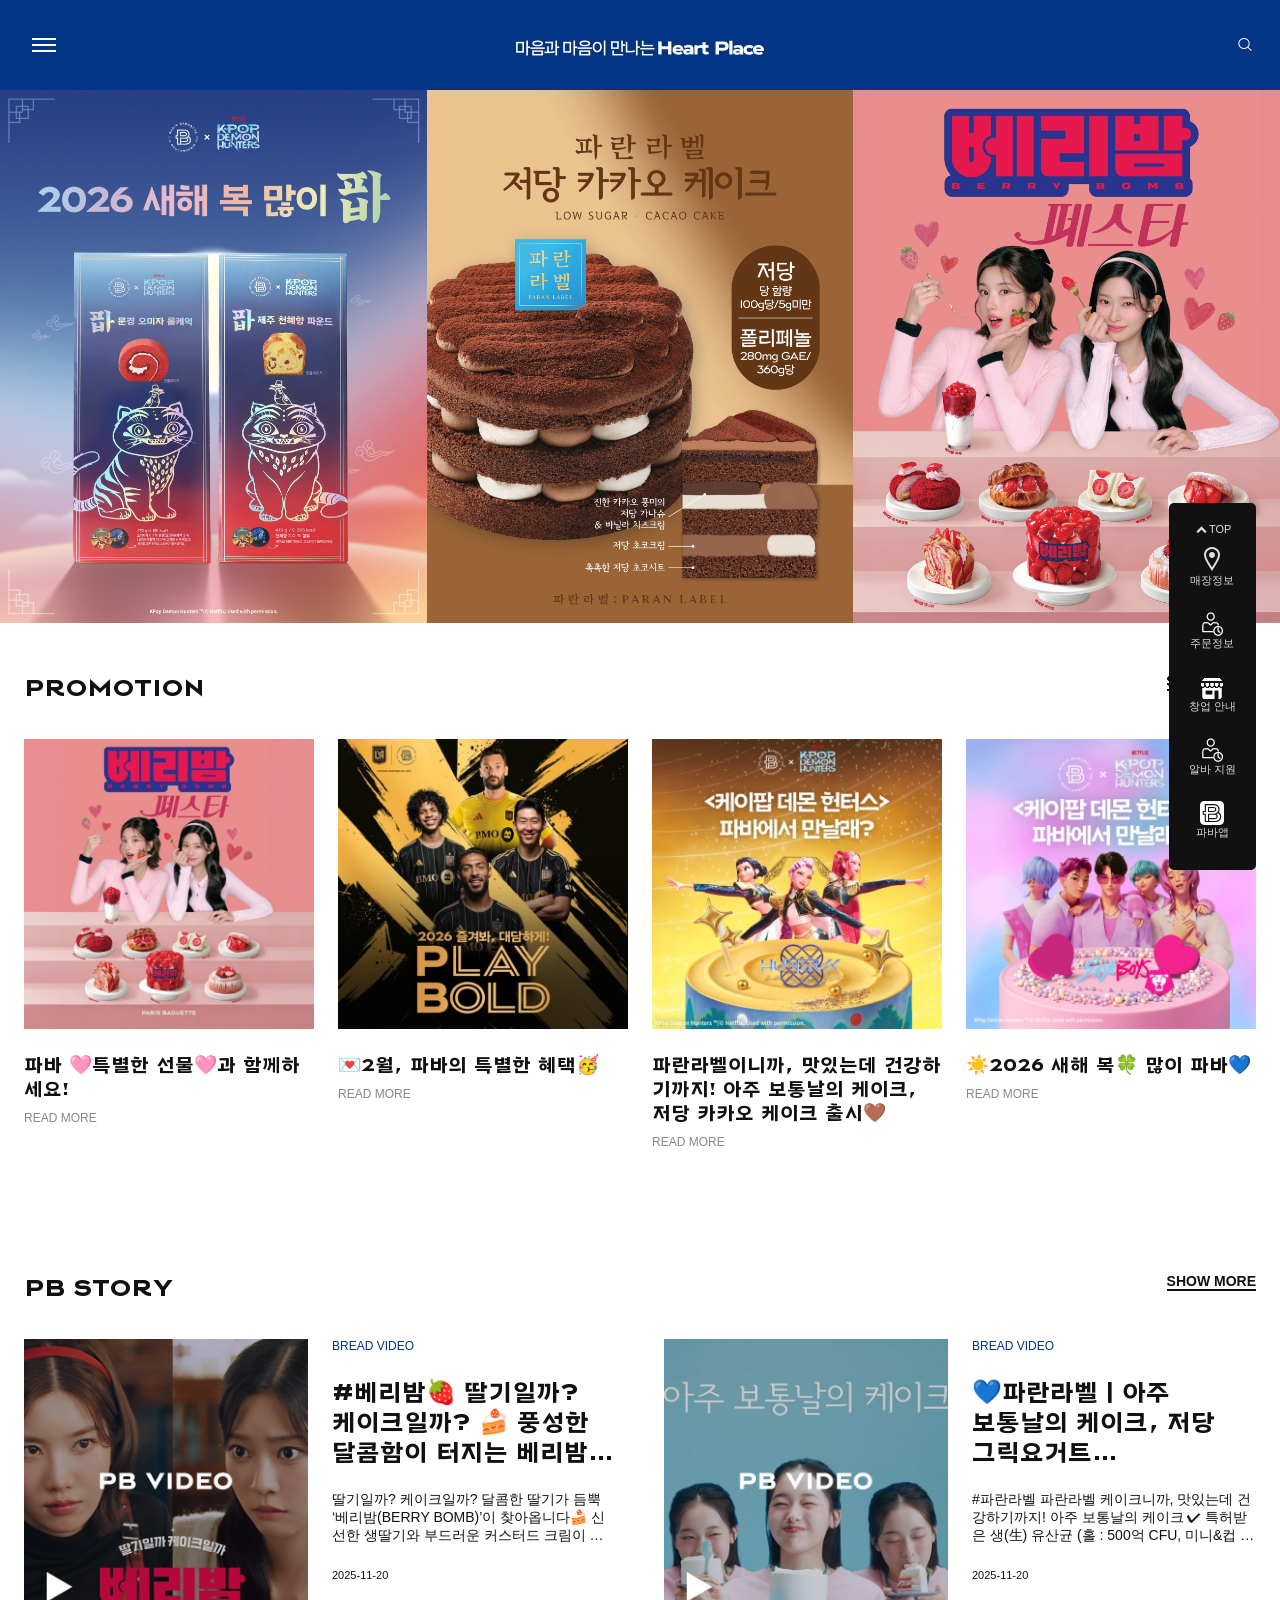
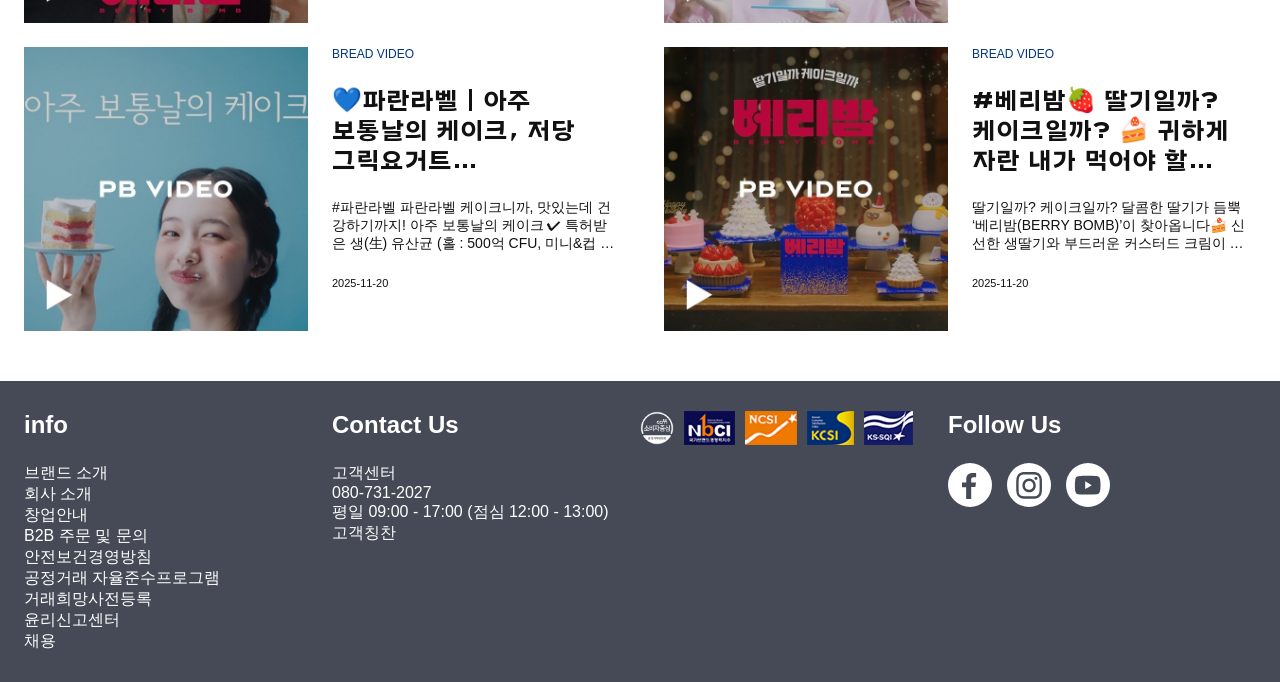
<file: index.html>
<!DOCTYPE html>
<html lang="ko">

<head>
    <meta charset="UTF-8">
    <meta name="viewport" content="width=device-width, initial-scale=1.0">
    <title>파리바게뜨</title>
    <link rel="stylesheet" href="./css/font.css">
    <link rel="stylesheet" href="./css/common.css">
    <link rel="stylesheet" href="./css/fontello.css">
    <link rel="stylesheet" href="./css/style.css">
    <link rel="shortcut icon" href="./images/favicon.png">
</head>

<body>
    <!-- <div class="top-banner">main에서 수정했어</div> -->
    <header>
        <div class="inner">
            <p class="ham-btn"><a href="#"><span></span><span></span><span></span></a></p>
            <h1 class="logo"><a href="#"><img src="./images/imgi_102_Paris_Baguette_logo_BG.gif" alt="파리바게뜨 로고"></a>
            </h1>
            <ul class="left-main-menu main-menu">
                <li><a href="#">창업안내</a></li>
                <li><a href="#">파바 매거진</a></li>
                <li><a href="#">파바 스토리</a></li>
                <li><a href="#">상품 안내</a>
                    <div class="sub-wrap">
                        <ul class="sub-menu">
                            <li><a href="#">전체</a></li>
                            <li><a href="#">브레드</a></li>
                            <li><a href="#">케이크</a></li>
                            <li><a href="#">샌드위치/샐러드</a></li>
                            <li><a href="#">선물</a></li>
                            <li><a href="#">디저트/스낵</a></li>
                            <li><a href="#">커피/음료</a></li>
                            <li><a href="#">간편식</a></li>
                        </ul>
                    </div>
                </li>
            </ul>
            <div class="right-menu">
                <ul class="right-main-menu main-menu">
                    <li><a href="#">회사 소개</a></li>
                    <li><a href="#">매장 정보</a></li>
                    <li><a href="#">온라인 주문</a></li>
                    <li><a href="#">프로모션</a></li>
                </ul>
                <p><a href=""><i class="icon-search2"></i></a></p>
            </div>
        </div>
    </header>
    <div class="mobile-menu-wrap">
        <p class="close-btn"><a href="#"><span></span><span></span></a></p>
        <ul class="mobile-menu-list">
            <li><a href="#">창업안내</a></li>
            <li><a href="#">파바 매거진</a></li>
            <li><a href="#">파바 스토리</a></li>
            <li class="sub-has"><a href="#">상품 안내</a>
                <div class="sub-wrap">
                    <ul class="sub-menu">
                        <li><a href="#">전체</a></li>
                        <li><a href="#">브레드</a></li>
                        <li><a href="#">케이크</a></li>
                        <li><a href="#">샌드위치/샐러드</a></li>
                        <li><a href="#">선물</a></li>
                        <li><a href="#">디저트/스낵</a></li>
                        <li><a href="#">커피/음료</a></li>
                        <li><a href="#">간편식</a></li>
                    </ul>
                </div>
            </li>
        </ul>
        <ul class="mobile-menu-list">
            <li><a href="#">회사 소개</a></li>
            <li><a href="#">매장 정보</a></li>
            <li><a href="#">온라인 주문</a></li>
            <li><a href="#">프로모션</a></li>
        </ul>
        <div class="mobile-sns-wrap">
            <strong>Follow Us</strong>
            <ul class="sns-list">
                <li><a href="#"><img src="./images/imgi_1_sns_ico_01.svg" alt=""></a></li>
                <li><a href="#"><img src="./images/imgi_2_sns_ico_02.svg" alt=""></a></li>
                <li><a href="#"><img src="./images/imgi_3_sns_ico_03.svg" alt=""></a></li>
            </ul>
        </div>
    </div>
    <div class="main-slider-wrap">
        <ul class="main-slider-list">
            <li><a href="#"><img src="./images/main-slider-1.jpg" alt=""></a></li>
            <li><a href="#"><img src="./images/main-slider-2.jpg" alt=""></a></li>
            <li><a href="#"><img src="./images/main-slider-3.jpg" alt=""></a></li>
            <li><a href="#"><img src="./images/main-slider-4.jpg" alt=""></a></li>
            <!-- <li><a href="#"><img src="./images/main-slider-5.jpg" alt=""></a></li> -->
            <li><a href="#"><img src="./images/main-slider-6.jpg" alt=""></a></li>
            <li><a href="#"><img src="./images/main-slider-7.jpg" alt=""></a></li>
        </ul>
    </div>
    <main>
        <section class="promotion-wrap">
            <div class="inner">
                <h2 class="section-title">PROMOTION</h2>
                <div class="promotion-list-wrap wrap">
                    <ul class="promotion-list list">
                        <li>
                            <div class="img-box"><a href="#"><img src="./images/promotion-img-01.jpg" alt=""></a></div>
                            <div class="text-box">
                                <h3>파바 🩷특별한 선물🩷과 함께하세요!</h3>
                                <p class="read-more"><a href="#">READ MORE</a></p>
                            </div>
                            <p class="more-btn"><a href="#">SHOW MORE</a></p>
                        </li>
                        <li>
                            <div class="img-box main"><a href="#"><img src="./images/promotion-img-02.jpg" alt=""></a></div>
                            <div class="text-box">
                                <h3>💌2월, 파바의 특별한 혜택🥳</h3>
                                <p class="read-more"><a href="#">READ MORE</a></p>
                            </div>

                        </li>
                        <li>
                            <div class="img-box"><a href="#"><img src="./images/promotion-img-03.jpg" alt=""></a></div>
                            <div class="text-box">
                                <h3>파란라벨이니까, 맛있는데 건강하기까지! 아주 보통날의 케이크, 저당 카카오 케이크 출시🤎</h3>
                                <p class="read-more"><a href="#">READ MORE</a></p>
                            </div>

                        </li>
                        <li>
                            <div class="img-box"><a href="#"><img src="./images/promotion-img-04.jpg" alt=""></a></div>
                            <div class="text-box">
                                <h3>☀️2026 새해 복🍀 많이 파바💙</h3>
                                <p class="read-more"><a href="#">READ MORE</a></p>
                            </div>

                        </li>
                        <li>
                            <div class="img-box"><a href="#"><img src="./images/promotion-img-05.jpg" alt=""></a></div>
                            <div class="text-box">
                                <h3>💛LAFC x 파리바게뜨🩵 신제품 출시 기념 이벤트🎁</h3>
                                <p class="read-more"><a href="#">READ MORE</a></p>
                            </div>

                        </li>
                        <li>
                            <div class="img-box"><a href="#"><img src="./images/promotion-img-06.jpg" alt=""></a></div>
                            <div class="text-box">
                                <h3>밥 맛있게 먹었다고? 그럼 🍚밥 먹고 💙파바 고?</h3>
                                <p class="read-more"><a href="#">READ MORE</a></p>
                            </div>

                        </li>
                        <li>
                            <div class="img-box"><a href="#"><img src="./images/promotion-img-07.jpg" alt=""></a></div>
                            <div class="text-box">
                                <h3>🍓딸기일까? 🍰케이크일까? 풍성한 달콤함이 터지는 🩷베리밤 페스타💕</h3>
                                <p class="read-more"><a href="#">READ MORE</a></p>
                            </div>

                        </li>
                        <li>
                            <div class="img-box"><a href="#"><img src="./images/promotion-img-08.jpg" alt=""></a></div>
                            <div class="text-box">
                                <h3>💙PARIS BAGUETTE X LAFC⚽ 공식 파트너십 체결</h3>
                                <p class="read-more"><a href="#">READ MORE</a></p>
                            </div>

                        </li>
                        <li>
                            <div class="img-box"><a href="#"><img src="./images/promotion-img-09.jpg" alt=""></a></div>
                            <div class="text-box">
                                <h3>골든 케이크🎂 파바에서 만날래?✨</h3>
                                <p class="read-more"><a href="#">READ MORE</a></p>
                            </div>

                        </li>
                        <li>
                            <div class="img-box"><a href="#"><img src="./images/promotion-img-10.jpg" alt=""></a></div>
                            <div class="text-box">
                                <h3>소다팝 케이크🎂 파바에서 만날래?✨</h3>
                                <p class="read-more"><a href="#">READ MORE</a></p>
                            </div>

                        </li>
                        <li>
                            <div class="img-box"><a href="#"><img src="./images/promotion-img-11.jpg" alt=""></a></div>
                            <div class="text-box">
                                <h3>🎂더피 케이크🐯 파바에서 만날래?✨</h3>
                                <p class="read-more"><a href="#">READ MORE</a></p>
                            </div>

                        </li>
                        <li>
                            <div class="img-box"><a href="#"><img src="./images/promotion-img-12.jpg" alt=""></a></div>
                            <div class="text-box">
                                <h3>케이팝 데몬 헌터스✨파바에서 만날래?🚪</h3>
                                <p class="read-more"><a href="#">READ MORE</a></p>
                            </div>

                        </li>
                        <li>
                            <div class="img-box"><a href="#"><img src="./images/promotion-img-13.jpg" alt=""></a></div>
                            <div class="text-box">
                                <h3>🍁가을에 퐁당 🌿제주말차라떼&옥수수라떼🌽 출시💙</h3>
                                <p class="read-more"><a href="#">READ MORE</a></p>
                            </div>

                        </li>
                        <li>
                            <div class="img-box"><a href="#"><img src="./images/promotion-img-14.jpg" alt=""></a></div>
                            <div class="text-box">
                                <h3>💙파란라벨🩵 따듯하게 즐기는 핫 샌드위치🥪</h3>
                                <p class="read-more"><a href="#">READ MORE</a></p>
                            </div>

                        </li>
                        <li>
                            <div class="img-box"><a href="#"><img src="./images/promotion-img-15.jpg" alt=""></a></div>
                            <div class="text-box">
                                <h3>💙​파바에서 매일 즐기는☕더 깊어진 카페 아다지오 커피의 풍미😙</h3>
                                <p class="read-more"><a href="#">READ MORE</a></p>
                            </div>

                        </li>
                        <li>
                            <div class="img-box"><a href="#"><img src="./images/promotion-img-16.jpg" alt=""></a></div>
                            <div class="text-box">
                                <h3>💙파란라벨: 고단백 서리태 카스테라 출시!🫘🫛</h3>
                                <p class="read-more"><a href="#">READ MORE</a></p>
                            </div>
                            <p class="more-btn"><a href="#">SHOW MORE</a></p>
                        </li>
                        <li>
                            <div class="img-box"><a href="#"><img src="./images/promotion-img-17.jpg" alt=""></a></div>
                            <div class="text-box">
                                <h3>건강빵의 새로운 기준, 파란라벨💙</h3>
                                <p class="read-more"><a href="#">READ MORE</a></p>
                            </div>
                        </li>
                    </ul>
                </div>
                <p class="more-btn"><a href="#">SHOW MORE</a></p>
            </div>
        </section>
        <section class="pb-story-wrap">
            <div class="inner">
                <h2 class="section-title">PB STORY</h2>
                <div class="pb-story-list-wrap wrap">
                    <ul class="pb-story-list list">
                        <li>
                            <div class="img-box"><a href="#"><img src="./images/pb-story-img-1.jpg" alt=""></a></div>
                            <div class="text-box">
                                <span class="blue-text">BREAD VIDEO</span>
                                <h3>#베리밤🍓 딸기일까? 케이크일까? 🍰 풍성한 달콤함이 터지는 베리밤 BERRY BOMB❤️ ㅣ#파리바게뜨 #윈터파바 (Full ver.)</h3>
                                <p>딸기일까? 케이크일까? 달콤한 딸기가 듬뿍 ‘베리밤(BERRY BOMB)’이 찾아옵니다🍰 신선한 생딸기와 부드러운 커스터드 크림이 어우러져 한 입 마다
                                    풍성한 달콤함이 터지는 순간✨ 올 겨울, 연말을 달콤하게 장식할 🍓베리밤🍰을 만나보세요!</p>
                                <span class="date">2025-11-20</span>
                            </div>
                        </li>
                        <li>
                            <div class="img-box"><a href="#"><img src="./images/pb-story-img-2.jpg" alt=""></a></div>
                            <div class="text-box">
                                <span class="blue-text">BREAD VIDEO</span>
                                <h3>💙파란라벨ㅣ아주 보통날의 케이크, 저당 그릭요거트 케이크ㅣ”파바가 또 해냈지”😆</h3>
                                <p>#파란라벨 파란라벨 케이크니까, 맛있는데 건강하기까지! 아주 보통날의 케이크 ✔ 특허받은 생(生) 유산균 (홀 : 500억 CFU, 미니&컵 : 100억
                                    CFU, 총 내용량 당) ✔ 건강한 목초란(木醋卵) 사용한 드러운 시트 꾸덕한 그릭요거트로 만든 상큼한 크림에, 톡톡 씹히는 딸기 과육이 어우러진
                                    파란라벨 저당 그릭요거트 케이크! 이 어려운 걸 파바가 또 해냈지! 매일 먹을 수 있는 아주 보통날의…</p>
                                <span class="date">2025-11-20</span>
                            </div>
                        </li>
                        <li>
                            <div class="img-box"><a href="#"><img src="./images/pb-story-img-3.jpg" alt=""></a></div>
                            <div class="text-box">
                                <span class="blue-text">BREAD VIDEO</span>
                                <h3>💙파란라벨 | 아주 보통날의 케이크, 저당 그릭요거트 케이크ㅣ”맛있는데 건강하기까지”🍰</h3>
                                <p>#파란라벨 파란라벨 케이크니까, 맛있는데 건강하기까지! 아주 보통날의 케이크 ✔ 특허받은 생(生) 유산균 (홀 : 500억 CFU, 미니&컵 : 100억
                                    CFU, 총 내용량 당) ✔ 건강한 목초란(木醋卵) 사용한 부드러운 시트 꾸덕한 그릭요거트로 만든 상큼한 크림에, 톡톡 씹히는 딸기 과육이 어우러진
                                    파란라벨 저당 그릭요거트 케이크! 매일 먹을 수 있는 아주 보통날의 케이크 TV 보면서, 친구 만나서, 밥…</p>
                                <span class="date">2025-11-20</span>
                            </div>
                        </li>
                        <li>
                            <div class="img-box"><a href="#"><img src="./images/pb-story-img-4.jpg" alt=""></a></div>
                            <div class="text-box">
                                <span class="blue-text">BREAD VIDEO</span>
                                <h3>#베리밤🍓 딸기일까? 케이크일까? 🍰 귀하게 자란 내가 먹어야 할 베리밤❤️ ㅣ#파리바게뜨 #윈터파바 (15s ver.)</h3>
                                <p>딸기일까? 케이크일까? 달콤한 딸기가 듬뿍 ‘베리밤(BERRY BOMB)’이 찾아옵니다🍰 신선한 생딸기와 부드러운 커스터드 크림이 어우러져 한 입 마다
                                    풍성한 달콤함이 터지는 순간✨ 올 겨울, 연말을 달콤하게 장식할 🍓베리밤🍰을 만나보세요!</p>
                                <span class="date">2025-11-20</span>
                            </div>
                        </li>
                    </ul>
                </div>
                <p class="more-btn"><a href="#">SHOW MORE</a></p>
            </div>
        </section>
    </main>
    <footer>
        <div class="inner">
            <div class="info-wrap">
                <h3>info</h3>
                <ul class="info-list">
                    <li><a href="#">브랜드 소개</a></li>
                    <li><a href="#">회사 소개</a></li>
                    <li><a href="#">창업안내</a></li>
                    <li><a href="#">B2B 주문 및 문의</a></li>
                    <li><a href="#">안전보건경영방침</a></li>
                    <li><a href="#">공정거래 자율준수프로그램</a></li>
                    <li><a href="#">거래희망사전등록</a></li>
                    <li><a href="#">윤리신고센터</a></li>
                    <li><a href="#">채용</a></li>
                </ul>
            </div>
            <div class="cusomer-center">
                <h3>Contact Us</h3>
                <div class="cs-wrap">
                    <p><a href="#">고객센터</a></p>
                    <p><a href="tel:080-731-2027">080-731-2027</a></p>
                    <p>평일 09:00 - 17:00 (점심 12:00 - 13:00)</p>
                    <p><a href="#">고객칭찬</a></p>
                </div>
            </div>
            <div class="mark-wrap">
                <ul>
                    <li><a href="#"><img src="./images/footer-logo-1.png" alt=""></a></li>
                    <li><a href="#"><img src="./images/footer-logo-2.png" alt=""></a></li>
                    <li><a href="#"><img src="./images/footer-logo-3.png" alt=""></a></li>
                    <li><a href="#"><img src="./images/footer-logo-4.png" alt=""></a></li>
                    <li><a href="#"><img src="./images/footer-logo-5.png" alt=""></a></li>
                </ul>
            </div>
            <div class="sns-wrap">
                <h3>Follow Us</h3>
                <ul class="sns-list">
                    <li><a href="#"><img src="./images/imgi_1_sns_ico_01.svg" alt=""></a></li>
                    <li><a href="#"><img src="./images/imgi_2_sns_ico_02.svg" alt=""></a></li>
                    <li><a href="#"><img src="./images/imgi_3_sns_ico_03.svg" alt=""></a></li>
                </ul>
            </div>
        </div>
    </footer>
    <div class="quick-menu-wrap">
        <p class="top-btn"><a href="#"><i class="icon-up-open"></i><span>TOP</span><span></span></a></p>
        <ul class="quick-menu">
            <li><a href="#"><i class="icon-map"></i><span>매장정보</span><span></span></a></li>
            <li><a href="#"><i><img src="./images/imgi_79_250408_alba_icon.png" alt=""></i><span>주문정보</span><span></span></a></li>
            <li><a href="#"><i><img src="./images/imgi_77_02_icon_24x24.gif" alt=""></i><span>창업 안내</span><span></span></a></li>
            <li><a href="#"><i><img src="./images/imgi_79_250408_alba_icon.png" alt=""></i><span>알바 지원</span><span></span></a></li>
            <li><a href="#"><i><img src="./images/imgi_107_mobile-app-2.svg" alt=""></i><span>파바앱</span><span></span></a></li>
        </ul>
    </div>
</body>

</html>
</file>
<file: css/font.css>
@font-face {
    font-family: "PB";
    src: url(../font/PBGothicOTFRg.woff2) format("woff2");
    font-weight: 400;
}

@font-face {
    font-family: "PB";
    src: url(../font/PBGothicOTFBd.woff2) format("woff2");
    font-weight: 700;
}
</file>
<file: css/common.css>
* {
    margin: 0;
    padding: 0;
    box-sizing: border-box;
}

li {
    list-style: none;
}

a {
    text-decoration: none;
    color: inherit;
}

img, video {
    vertical-align: middle;
    max-width: 100%;
}

.blind {
    position: absolute;
    top: -9999px;
}

address, em, i {
    font-style: normal;
}

body {
    font-family: "Noto Sans KR",sans-serif;
    font-size: 16px;
    color: #111;
}
</file>
<file: css/fontello.css>
@font-face {
  font-family: 'fontello';
  src: url('../font/fontello.eot?26150596');
  src: url('../font/fontello.eot?26150596#iefix') format('embedded-opentype'),
       url('../font/fontello.woff2?26150596') format('woff2'),
       url('../font/fontello.woff?26150596') format('woff'),
       url('../font/fontello.ttf?26150596') format('truetype'),
       url('../font/fontello.svg?26150596#fontello') format('svg');
  font-weight: normal;
  font-style: normal;
}
/* Chrome hack: SVG is rendered more smooth in Windozze. 100% magic, uncomment if you need it. */
/* Note, that will break hinting! In other OS-es font will be not as sharp as it could be */
/*
@media screen and (-webkit-min-device-pixel-ratio:0) {
  @font-face {
    font-family: 'fontello';
    src: url('../font/fontello.svg?26150596#fontello') format('svg');
  }
}
*/
[class^="icon-"]:before, [class*=" icon-"]:before {
  font-family: "fontello";
  font-style: normal;
  font-weight: normal;
  speak: never;

  display: inline-block;
  text-decoration: inherit;
  width: 1em;
  margin-right: .2em;
  text-align: center;
  /* opacity: .8; */

  /* For safety - reset parent styles, that can break glyph codes*/
  font-variant: normal;
  text-transform: none;

  /* fix buttons height, for twitter bootstrap */
  line-height: 1em;

  /* Animation center compensation - margins should be symmetric */
  /* remove if not needed */
  margin-left: .2em;

  /* you can be more comfortable with increased icons size */
  /* font-size: 120%; */

  /* Font smoothing. That was taken from TWBS */
  -webkit-font-smoothing: antialiased;
  -moz-osx-font-smoothing: grayscale;

  /* Uncomment for 3D effect */
  /* text-shadow: 1px 1px 1px rgba(127, 127, 127, 0.3); */
}

.icon-search-1:before { content: '\e800'; } /* '' */
.icon-up-open:before { content: '\e801'; } /* '' */
.icon-location:before { content: '\e802'; } /* '' */
.icon-map:before { content: '\e803'; } /* '' */
.icon-search2:before { content: '\e804'; } /* '' */
.icon-store:before { content: '\e805'; } /* '' */
.icon-menu:before { content: '\f0c9'; } /* '' */
</file>
<file: css/style.css>
:root {
    --mainText: #111;
    --subText: #4a4a4a;
    --linkText: #888;
    --mainColor: #023586;
}

body {
    color: var(--mainText);
    overflow-x: hidden;
}

/* 제거하기 */
.ham-btn,
.mobile-menu-wrap {
    display: none;
}

.inner {
    max-width: 1470px;
    padding: 0 1.5em;
    margin: 0 auto;
    /* background: rgba(255, 0, 0, 0.2); */
    position: relative;
}

/* header */
header {
    background: var(--mainColor);
}

.logo {
    text-align: center;
    line-height: 90px;
}

.left-main-menu {
    position: absolute;
    top: 50%;
    transform: translateY(-50%);
    display: flex;
}

.main-menu>li>a {
    display: block;
    color: #fff;
    padding: 0 12px;
    font-size: 14px;
    font-weight: 600;
    position: relative;
    line-height: 90px;
}

.main-menu>li>a::after {
    content: "";
    display: block;
    width: 0%;
    height: 2px;
    background: #fff;
    position: absolute;
    left: 0;
    bottom: 0;
    transition: 0.3s;
}

.main-menu>li:hover>a::after {
    width: 100%;
}

.main-menu .sub-wrap {
    position: absolute;
    background: #fff;
    width: 380px;
    padding: 20px;
    line-height: 3;
    font-size: 14px;
    color: var(--linkText);
    box-shadow: 0 0 5px rgba(0, 0, 0, 0.5);
    display: none;
}

.main-menu .sub-menu {
    display: flex;
    flex-wrap: wrap;
}

.main-menu .sub-menu>li {
    width: 50%;
}

.main-menu>li:hover .sub-wrap {
    display: block;
}

.right-menu {
    position: absolute;
    top: 50%;
    right: 1.5em;
    transform: translateY(-50%);
    display: flex;
    gap: 30px;
    align-items: center;
}

.right-menu .right-main-menu {
    display: flex;
}

.right-menu .icon-search2 {
    color: #fff;
    font-size: 16px;
}

/* .right-menu p {
    line-height: 90px;
} */

/* main-slider-wrap */
.main-slider-wrap {
    overflow: hidden;
}

.main-slider-wrap .main-slider-list {
    display: flex;
}

.main-slider-list>li {
    /* flex: grow shrink 너비(부모의 요소기준) */
    flex: 0 0 calc(100% / 3);
}

/* main */
section {
    padding: 50px 0;
    overflow: hidden;
}

.section-title {
    font-family: "PB", sans-serif;
    font-size: 1.5em;
    margin-bottom: 1.5em;
}

.more-btn {
    position: absolute; 
    right: 24px;
    top: 0;
    font-size: 14px;
    font-weight: 600;
    
}

.more-btn>a {
    border-bottom: 2px solid;
}

.wrap {}

.list {
    display: flex;
    justify-content: space-between;
    gap: 1.5em;
}

.list>li .img-box::after {}

.list>li .text-box h3 {
    font-family: "PB", sans-serif;
}


.promotion-list-wrap {}

.promotion-list {}

.promotion-list>li {
    /* 공백이 3개 24*3 => 72 / 4*/
    flex: 0 0 calc(100% / 4 - 18px);
}

.promotion-list>li .img-box {}

/* .promotion-list>li .main {
    transform: scale(1.2);
} */
.promotion-list>li .text-box {
    padding: 1.5em 0;
}

.promotion-list>li .text-box h3 {}

.promotion-list>li .text-box p {
    font-size: 12px;
    color: var(--linkText);
    margin-top: 10px;
}

.pb-story-list {
    flex-wrap: wrap;
}

.pb-story-list>li {
    flex: 0 0 calc(100% / 2 - 24px);
    display: flex;
    gap: 1.5em;
}

.pb-story-list>li>div {
    flex: 1;
}

.pb-story-list>li .img-box {}

.pb-story-list>li .text-box {
    display: flex;
    flex-direction: column;
    gap: 1.5em;
}

.pb-story-list>li .text-box .blue-text {
    font-size: 12px;
    color: var(--mainColor);
}

.pb-story-list>li .text-box h3 {
    font-size: 1.5em;
    /* 자식요소를 박스형태로 옆으로 붙일 때 사용한다 */
    display: -webkit-box;
    /* 방향설정 세로방향 */
    -webkit-box-orient: vertical;
    /* 줄수 정하기 */
    -webkit-line-clamp: 3;
    overflow: hidden;
    /* 줄이 변경될 경우 단어를 묶어서 */
    word-break: keep-all;

}

.pb-story-list>li .text-box p {
    font-size: 1.5em;
    display: -webkit-box;
    -webkit-box-orient: vertical;
    -webkit-line-clamp: 3;
    overflow: hidden;

    font-size: 14px;
}

.pb-story-list>li .text-box .date {
    font-size: 11PX;
}

/* footer */

footer {
    background: #454a56;
    color: #fff;
    padding: 30px 0;
}

footer .inner {
    display: flex;
    justify-content: space-between;
}

footer .inner>div {
    flex: 1;
}
footer h3 {
    font-size: 1.5em;
    margin-bottom: 1em;
}

.mark-wrap ul {
    display: flex;
    gap: 10px;
}

.mark-wrap ul>li {

}

.mark-wrap ul>li img {
    height: 34px;
}

.sns-list {
    display: flex;
    gap: 15px;
}

.sns-list>li>a {
    display: block;
    background: #fff;
    width: 44px;
    height: 44px;
    border-radius: 50%;
    display: flex;
    justify-content: center;
    align-items: center;
}

.sns-list>li>a img {
    width: 60%;
}

.sns-list>li:first-child>a img {
    width: 35%;
}

.sns-list>li:last-child>a img {
    width: 65%;
}

/* quick-menu */
.quick-menu-wrap {
    position: fixed;
    background: #111;
    right: 24px;
    bottom: 30px;
    padding: 12px;
    color: #ddd;
    font-size: 11px;
    text-align: center;
    border-radius: 5px;
    padding: 20px;
}

.quick-menu>li {
    padding: 10px 0;
}
.quick-menu>li i {
    display: block;
    font-size: 24px;
}

.quick-menu>li i img {
    width: 24px;
}

/* 반응형 */
@media screen and (max-width:1280px) {
    
    .left-main-menu,
    .right-menu .right-main-menu {
        display: none;
    }

    .ham-btn {
        display: block;
        position: absolute;
        left: 2em;
        top: 50%;
        transform: translateY(-50%);
        width: 24px;
        height: 14px;
    }

    .ham-btn>a {
        /* display: block; */
        height: 100%;
        display: flex;
        flex-direction: column;
        justify-content: space-between;
    }

    .ham-btn>a span {
        display: block;
        width: 100%;
        height: 2px;
        background: #fff;
    }

    /* 모바일메뉴 */
    .mobile-menu-wrap {
        display: block;
        position: fixed;
        background: #fff;
        width: 280px;
        height: 100vh;
        top: 0;
        left: -100%;
        z-index: 10000;
        font-size: 14px;
        color: var(--linkText);
    }

    .mobile-menu-wrap .close-btn {
        padding: 24px 20px;
        border-bottom: 1px solid #ebebeb;
    }

    .mobile-menu-wrap .close-btn span {
        display: block;
        width: 20px;
        height: 2px;
        background: #212121;
        /* position: absolute; */
    }

    .mobile-menu-wrap .close-btn span:first-child {
        transform: rotate(45deg) translate(1px, 1px);  
        /* background: red; */
    }

    .mobile-menu-wrap .close-btn span:last-child {
        transform: rotate(-45deg);
    }

    .mobile-menu-list {
        padding: 24px 20px;
        border-bottom: 1px solid #ebebeb;
        line-height: 2.2;
    }

    .mobile-menu-list .sub-wrap {
        text-indent: 20px;
        display: none;
    }

    .mobile-menu-list>.sub-has>a {
        display: block;
        background: url(../images/nav-arrow-down.svg) no-repeat 95% center;
    }

    .mobile-menu-list>.sub-has>a.active {
        background-image: url(../images/nav-arrow-up.svg);
    }

    .mobile-sns-wrap {
        padding: 24px 20px;
    }

    .mobile-sns-wrap .sns-list {
        margin-top: 20px;
    }

    .mobile-sns-wrap .sns-list>li>a {
        border: 1px solid var(--mainColor);
    }
}

@media screen and (max-width:768px) {
    body {
        font-size: 12px;
    }

    /* main-slider 2개*/
    .main-slider-list>li {
        flex: 0 0 calc(100% / 2);
    }
    /* promotion 2개 */
    /* 24px 4개 간격*3개 / 4 
    18px 2개 간격*1 / 2*/
    .promotion-list>li {
        flex: 0 0 calc(100% / 2 - 9px);
    }

    .pb-story-list>li {
        flex: 0 0 100%;
        /* flex: 0 0 calc(100% / 1); */
    }

    /* footer 2단 */
    footer .inner {
        display: grid;
        grid-template-columns: 1fr 1fr;
        gap: 2em;
    }
}

@media screen and (max-width: 480px) {
    .main-slider-list>li {
        flex: 0 0 100%;
    }

    .promotion-list>li {
        flex: 0 0 100%;
    }

    .pb-story-list>li .text-box p {
        display: none;
    }

    .more-btn {
        position: static;
        text-align: center;
        margin-top: 20px;
    }

    footer .inner {
        display: block;
        padding-bottom: 100px;
    }

    .quick-menu-wrap {
        bottom: 0;
        right: 0;
        width: 100%;
        padding: 1em;
    }

    .quick-menu-wrap .top-btn {
        display: none;
    }

    .quick-menu {
        display: flex;
        justify-content: space-evenly;
    }

    .quick-menu>li {
        padding: 0;
    }
}
</file>
